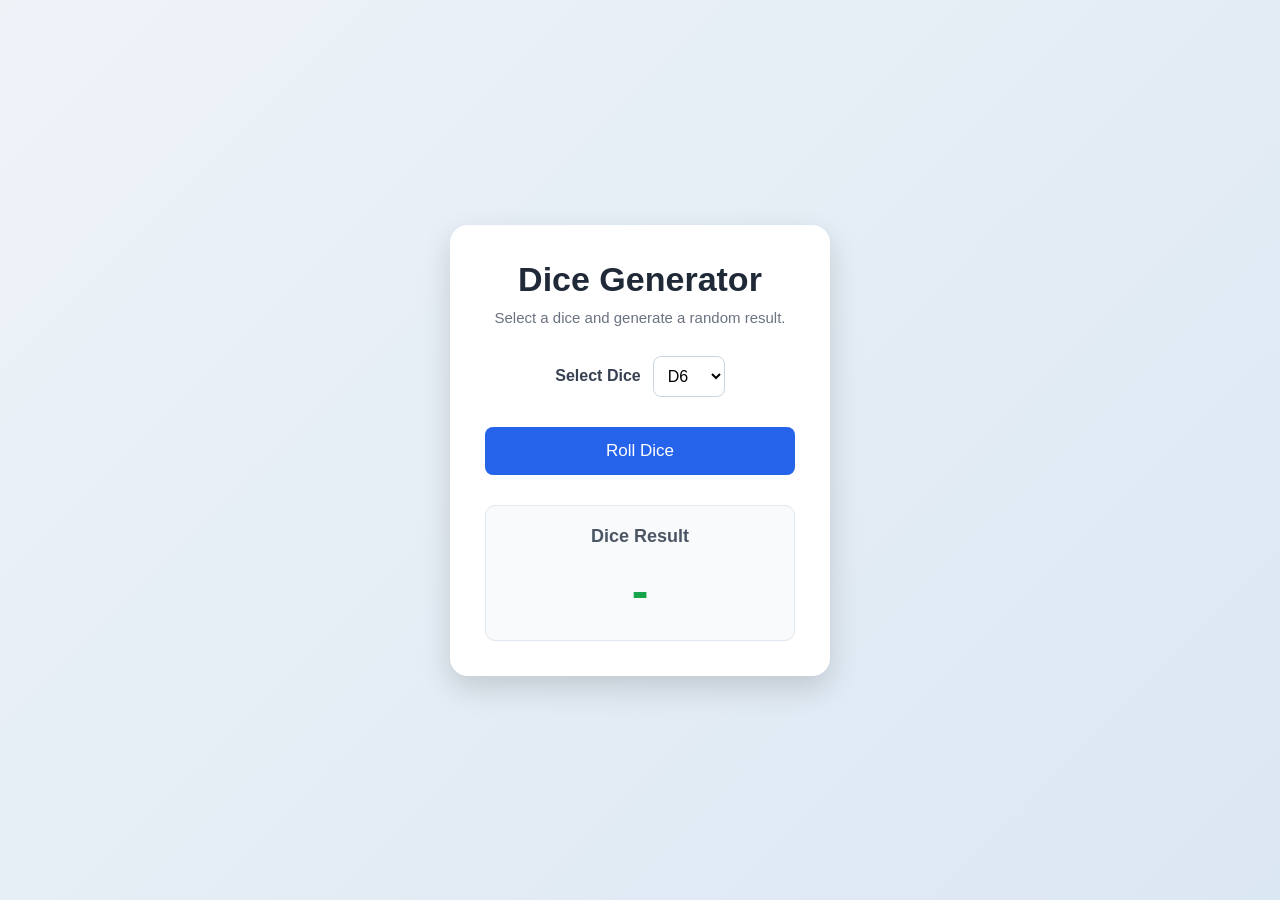
<file: Lab Exercise 8/index.html>
<!DOCTYPE html>
<html lang="en">

<head>
    <meta charset="UTF-8">
    <meta name="viewport" content="width=device-width, initial-scale=1.0">
    <title>Dice Generator</title>

    <link rel="stylesheet" href="style.css">
</head>

<body>

    <div class="container">

        <h1>Dice Generator</h1>
        <p class="subtitle">
            Select a dice and generate a random result.
        </p>

        <div class="input-group">

            <label for="diceType">Select Dice</label>

            <select id="diceType">
                <option value="6">D6</option>
                <option value="10">D10</option>
            </select>

        </div>

        <button onclick="rollDice()">
            Roll Dice
        </button>

        <div class="result-box">

            <h3>Dice Result</h3>

            <p id="result">-</p>

        </div>

    </div>

    <script src="script.js"></script>

</body>

</html>
</file>
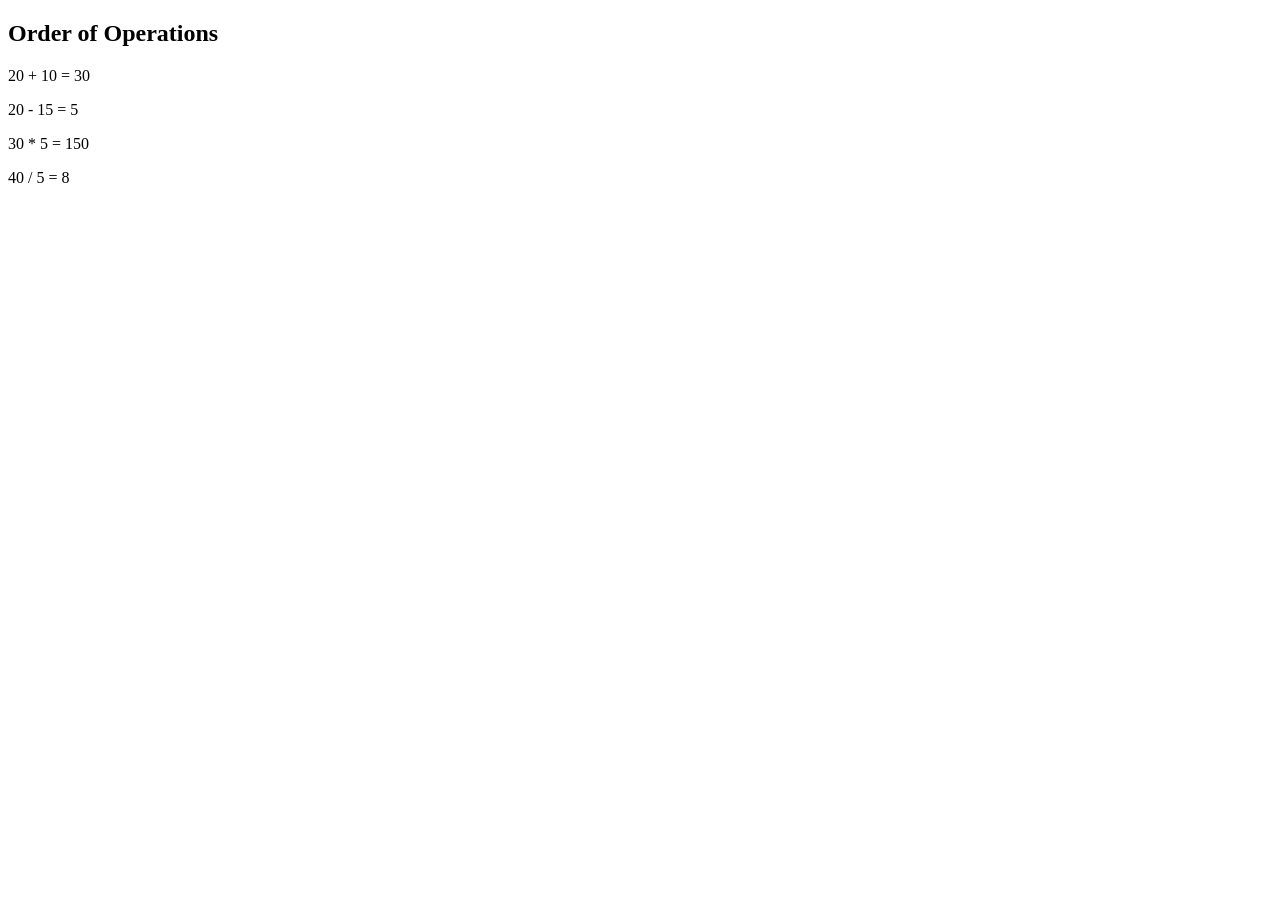
<file: Lab Exercise 4/exercise4.html>
<!DOCTYPE html>
<html lang="en">
<head>
    <meta charset="UTF-8">
    <title>Maths Operations</title>
</head>
<body>

    <h2>Order of  Operations</h2>
    
    <!-- Container to display the output -->
    <div id="output"></div>

    <script>
        // 1. Addition Function
        function add(a, b) {
            let result = a + b;
            document.getElementById('output').innerHTML += `<p>${a} + ${b} = ${result}</p>`;
            return result;
        }

        // 2. Subtraction Function
        function subtract(a, b) {
            let result = a - b;
            document.getElementById('output').innerHTML += `<p>${a} - ${b} = ${result}</p>`;
            return result;
        }

        // 3. Multiplication Function
        function multiply(a, b) {
            let result = a * b;
            document.getElementById('output').innerHTML += `<p>${a} * ${b} = ${result}</p>`;
            return result;
        }

        // 4. Division Function
        function divide(a, b) {
            if (b === 0) {
                document.getElementById('output').innerHTML += `<p>Error: Division by zero.</p>`;
                return null;
            }
            let result = a / b;
            document.getElementById('output').innerHTML += `<p>${a} / ${b} = ${result}</p>`;
            return result;
        }

        // Execution examples showing the output on the screen
        add(20, 10);
        subtract(20, 15);
        multiply(30, 5);
        divide(40, 5);

        // Prints a greeting message.
            function greet(name) {
                console.log("Hello " + name);
            }

            // Call the greeting function.
            greet("SHIVNIL");
        </script>

</body>
</html>
</file>
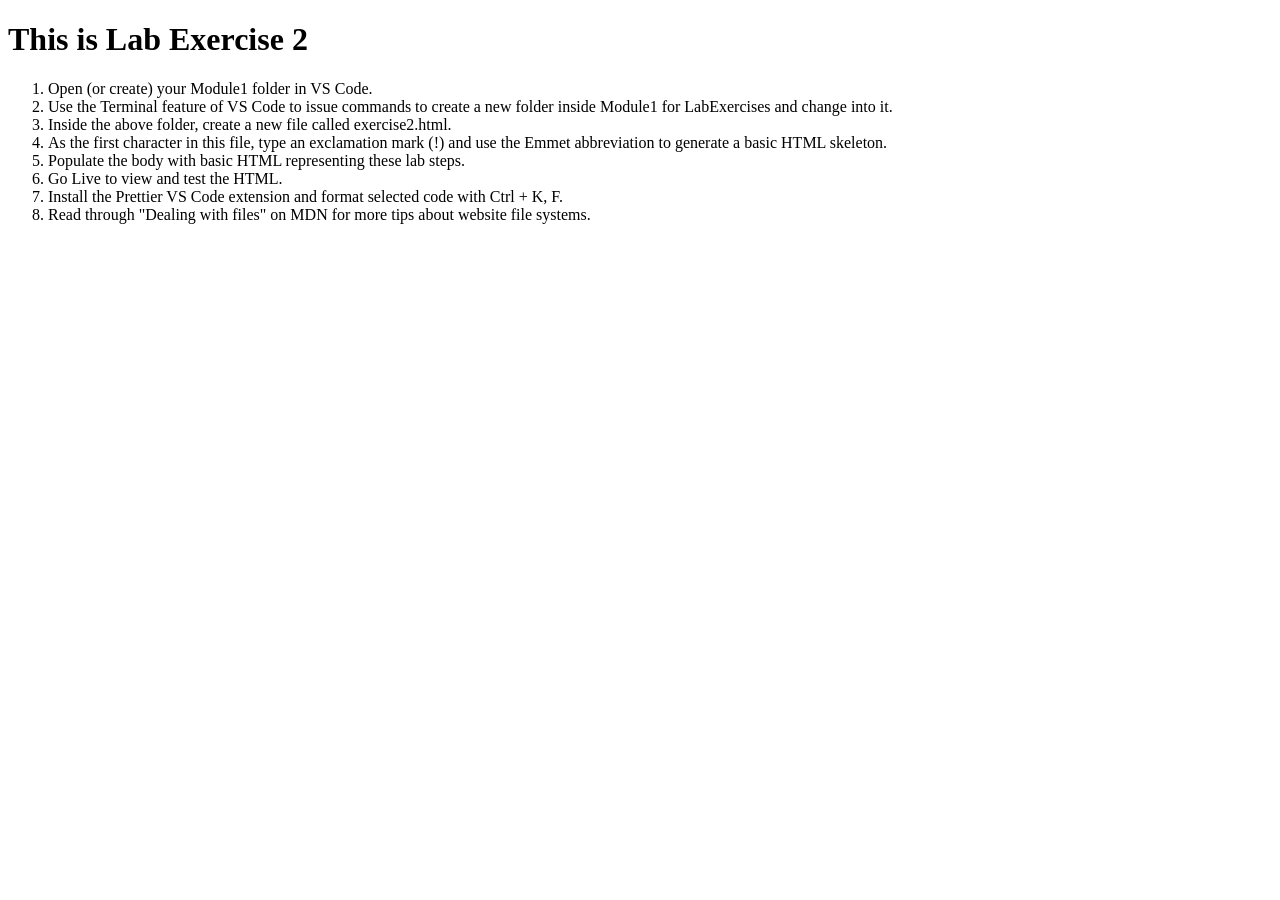
<file: Lab Exercise 2/Module 1/exercise2.html>
<!DOCTYPE html>
<html lang="en">
<head>
    <meta charset="UTF-8">
    <meta name="viewport" content="width=device-width, initial-scale=1.0">
    <title>My First Website</title>
</head>
<body>
    <h1>This is Lab Exercise 2</h1>

    <ol>
        <li>Open (or create) your Module1 folder in VS Code.</li>
        <li>Use the Terminal feature of VS Code to issue commands to create a new folder inside Module1 for LabExercises and change into it.</li>
        <li>Inside the above folder, create a new file called exercise2.html.</li>
        <li>As the first character in this file, type an exclamation mark (!) and use the Emmet abbreviation to generate a basic HTML skeleton.</li>
        <li>Populate the body with basic HTML representing these lab steps.</li>
        <li>Go Live to view and test the HTML.</li>
        <li>Install the Prettier VS Code extension and format selected code with Ctrl + K, F.</li>
        <li>Read through "Dealing with files" on MDN for more tips about website file systems.</li>
    </ol>
</body>
</html>
</file>
<file: Lab Exercise 8/style.css>
* {
    margin: 0;
    padding: 0;
    box-sizing: border-box;
}

body {

    font-family: Arial, Helvetica, sans-serif;

    background: linear-gradient(135deg, #eef3f8, #dbe7f3);

    display: flex;

    justify-content: center;

    align-items: center;

    height: 100vh;
}

.container {

    width: 380px;

    background: white;

    padding: 35px;

    border-radius: 18px;

    text-align: center;

    box-shadow: 0 12px 30px rgba(0, 0, 0, 0.15);
}

h1 {

    color: #1f2937;

    margin-bottom: 10px;

    font-size: 34px;
}

.subtitle {

    color: #6b7280;

    font-size: 15px;

    margin-bottom: 30px;
}

.input-group {

    display: flex;

    justify-content: center;

    align-items: center;

    gap: 12px;

    margin-bottom: 30px;
}

label {

    font-weight: bold;

    color: #374151;
}

select {

    padding: 10px;

    border: 1px solid #cbd5e1;

    border-radius: 8px;

    font-size: 16px;

    cursor: pointer;

    background: white;
}

button {

    width: 100%;

    padding: 14px;

    background: #2563eb;

    color: white;

    border: none;

    border-radius: 8px;

    font-size: 17px;

    cursor: pointer;

    transition: 0.3s;
}

button:hover {

    background: #1d4ed8;
}

.result-box {

    margin-top: 30px;

    padding: 20px;

    background: #f8fafc;

    border: 1px solid #e2e8f0;

    border-radius: 10px;
}

.result-box h3 {

    color: #4b5563;

    margin-bottom: 15px;

    font-size: 18px;
}

#result {

    font-size: 50px;

    font-weight: bold;

    color: #16a34a;
}
</file>
